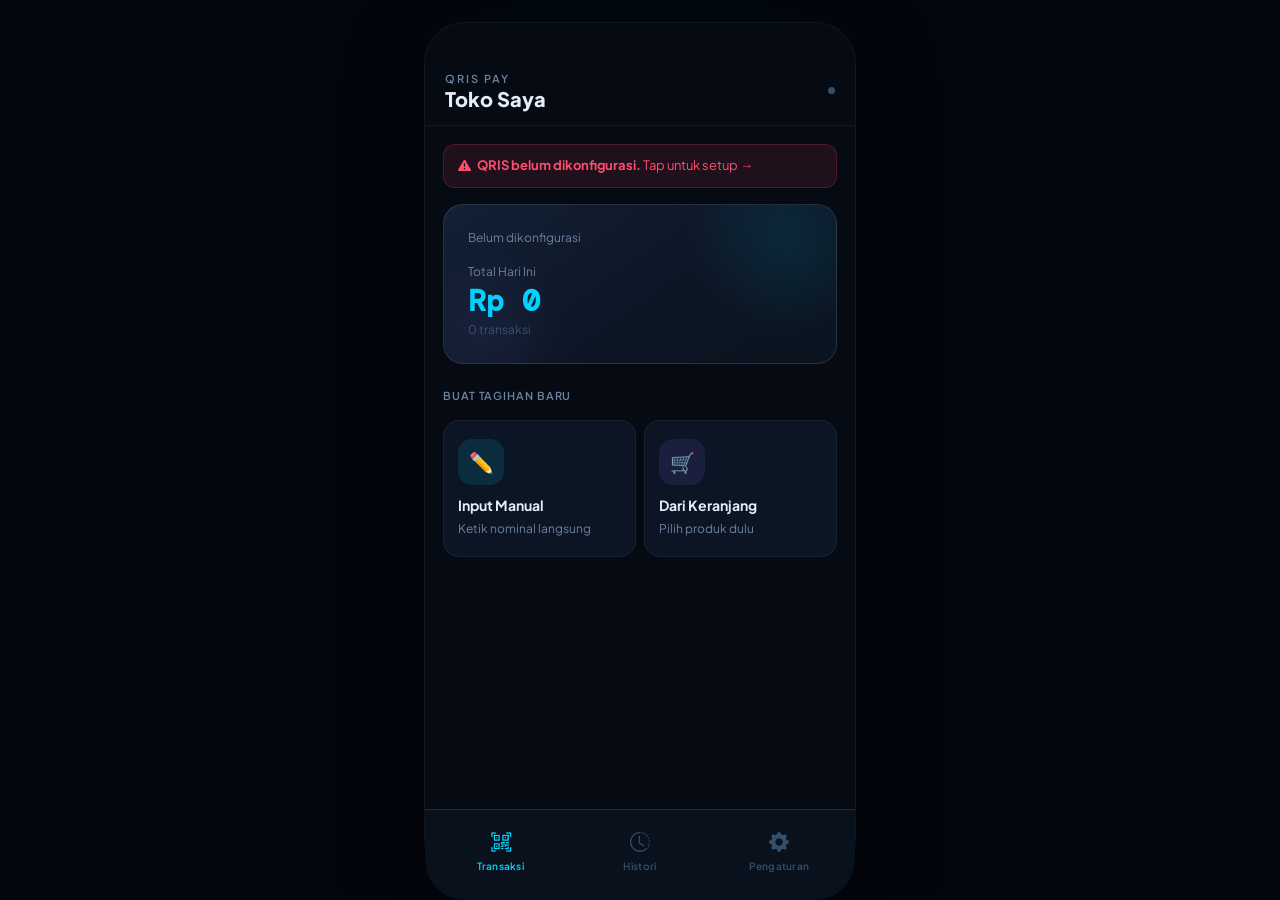
<file: index.html>
<!DOCTYPE html>
<html lang="id">
  <head>
    <meta charset="UTF-8" />
    <meta
      name="viewport"
      content="width=device-width, initial-scale=1.0, maximum-scale=1.0, user-scalable=no, viewport-fit=cover"
    />
    <link rel="manifest" href="./manifest.json" />

    <meta name="theme-color" content="#00E5FF" />
    <meta name="color-scheme" content="dark" />

    <title>QRIS Pay</title>

    <meta
      name="description"
      content="Aplikasi QRIS dinamis sederhana untuk generate pembayaran dan invoice."
    />

    <meta name="application-name" content="QRIS Pay" />
    <meta name="mobile-web-app-capable" content="yes" />

    <meta
      name="apple-mobile-web-app-status-bar-style"
      content="black-translucent"
    />
    <meta name="apple-mobile-web-app-title" content="QRIS Pay" />

    <link
      rel="icon"
      type="image/png"
      sizes="192x192"
      href="./assets/icon-192.png"
    />
    <link
      rel="icon"
      type="image/png"
      sizes="512x512"
      href="./assets/icon-512.png"
    />
    <link rel="apple-touch-icon" href="./assets/icon-192.png" />

    <link
      rel="preload"
      href="./assets/fonts/plus-jakarta-sans-v12-latin-regular.woff2"
      as="font"
      type="font/woff2"
      crossorigin
    />

    <link
      href="./assets/lib/bootstrap/css/bootstrap.min.css"
      rel="stylesheet"
    />
    <link
      href="./assets/lib/bootstrap-icons/bootstrap-icons.min.css"
      rel="stylesheet"
    />
    <link href="./assets/css/app.css" rel="stylesheet" />
    <script src="./assets/lib/node-qrcode/qrcode.min.js"></script>
    <script src="./assets/lib/jsqr/jsQR.min.js"></script>
    <script defer src="./assets/lib/alpinejs/alpinejs.min.js"></script>
  </head>

  <body>
    <div id="app" x-data="App()">
      <!-- Toast -->
      <div
        class="toast-box"
        x-show="toast.show"
        x-text="toast.msg"
        x-transition:enter="fade-enter-active"
        x-transition:enter-start="fade-enter"
        x-transition:enter-end="fade-enter-to"
        x-transition:leave="fade-leave-active"
        x-transition:leave-start="fade-leave"
        x-transition:leave-end="fade-leave-to"
      ></div>

      <!-- Camera Scanner Modal -->
      <div
        class="scanner-modal"
        x-show="scanner.open"
        x-transition
        style="display: none"
      >
        <div class="scanner-header">
          <button
            class="back-btn"
            @click="stopScanner()"
            style="
              background: rgba(255, 255, 255, 0.15);
              border: none;
              color: #fff;
            "
          >
            <i class="bi bi-x-lg"></i>
          </button>
          <span style="font-weight: 700; font-size: 15px"
            >Scan QRIS Statis</span
          >
          <div style="width: 38px"></div>
        </div>
        <div class="scanner-video-wrap">
          <video x-ref="scannerVideo" autoplay playsinline></video>
          <div class="scanner-frame"></div>
        </div>
        <div class="scanner-actions">
          <button
            class="btn-ghost"
            @click="stopScanner()"
            style="color: #fff; border-color: rgba(255, 255, 255, 0.3); flex: 1"
          >
            Batal
          </button>
          <label class="btn-cyan" style="flex: 1; cursor: pointer">
            <i class="bi bi-image"></i> Upload Gambar
            <input
              type="file"
              accept="image/*"
              style="display: none"
              @change="handleQrisUpload($event)"
            />
          </label>
        </div>
      </div>

      <!-- PIN Unlock Overlay -->
      <div
        class="overlay"
        x-show="pinLocked"
        @click.stop
        style="display: none; z-index: 105"
      >
        <div
          style="
            position: fixed;
            top: 50%;
            left: 50%;
            transform: translate(-50%, -50%);
            background: var(--surface);
            border: 1px solid var(--border2);
            border-radius: 20px;
            padding: 28px 24px;
            width: calc(100% - 48px);
            max-width: 360px;
            text-align: center;
          "
        >
          <i
            class="bi bi-shield-lock-fill"
            style="font-size: 40px; color: var(--cyan)"
          ></i>
          <p style="font-weight: 700; font-size: 16px; margin-top: 12px">
            Masukkan PIN
          </p>
          <p style="font-size: 12px; color: var(--text2); margin-bottom: 16px">
            Pengaturan diproteksi PIN
          </p>
          <input
            type="password"
            class="inp text-center"
            x-model="pinInput"
            maxlength="6"
            placeholder="••••••"
            style="font-size: 22px; letter-spacing: 8px; text-align: center"
            @keydown.enter="unlockPin()"
          />
          <div class="d-flex gap-2 mt-3">
            <button
              class="btn-ghost flex-1"
              @click="pinLocked=false;pinInput='';tab='transaksi'"
            >
              Batal
            </button>
            <button
              class="btn-cyan flex-1"
              @click="unlockPin()"
              :disabled="!pinInput"
            >
              Buka
            </button>
          </div>
          <p
            x-show="pinError"
            style="color: var(--red); font-size: 12px; margin-top: 8px"
            x-text="pinError"
          ></p>
        </div>
      </div>

      <!-- ═══════════ MAIN CONTENT ═══════════ -->
      <div class="main-content" :key="tab">
        <!-- ── TAB: TRANSAKSI ── -->
        <template x-if="tab==='transaksi'">
          <div>
            <!-- Sub-screen: MANUAL -->
            <template x-if="subScreen==='manual'">
              <div>
                <div class="app-header d-flex align-items-center gap-3">
                  <button class="back-btn" @click="subScreen=null;manualRaw=''">
                    <i class="bi bi-arrow-left"></i>
                  </button>
                  <div>
                    <h2 style="font-size: 18px; font-weight: 700; margin: 0">
                      Input Manual
                    </h2>
                    <p style="font-size: 12px; color: var(--text2); margin: 0">
                      Ketik nominal pembayaran
                    </p>
                  </div>
                </div>
                <div style="padding: 18px">
                  <!-- ... (isi manual screen sama) ... -->
                  <div
                    class="card-base text-center mb-3 anim"
                    style="padding: 20px 16px"
                  >
                    <p class="lbl mb-2">Nominal</p>
                    <div class="amount-display" :class="{empty: !manualRaw}">
                      <span
                        x-text="manualRaw ? 'Rp\u00a0' + fmtNum(manualRaw) : 'Rp\u00a00'"
                      ></span>
                    </div>
                    <div
                      style="
                        width: 40px;
                        height: 2px;
                        background: var(--cyan);
                        opacity: 0.4;
                        border-radius: 1px;
                        margin: 8px auto 0;
                      "
                    ></div>
                  </div>
                  <p class="lbl mb-2 anim d1">Nominal Cepat</p>
                  <div class="quick-chips mb-3 anim d1">
                    <template x-for="q in quickAmts" :key="q">
                      <button
                        class="chip"
                        :class="{active: manualRaw===q.toString()}"
                        @click="manualRaw=q.toString()"
                      >
                        <span x-text="shortRupiah(q)"></span>
                      </button>
                    </template>
                  </div>
                  <div class="numpad mb-4 anim d2">
                    <template x-for="k in numKeys" :key="k.v">
                      <button
                        class="num-key"
                        :class="{'key-del': k.t==='del','key-000': k.v==='000'}"
                        @click="numTap(k)"
                      >
                        <span x-show="k.t!=='del'" x-text="k.v"></span>
                        <i
                          x-show="k.t==='del'"
                          class="bi bi-backspace-fill"
                          style="font-size: 17px"
                        ></i>
                      </button>
                    </template>
                  </div>
                  <div class="anim d3">
                    <button
                      class="btn-cyan mb-2"
                      @click="generateQRIS(parseInt(manualRaw||'0'))"
                      :disabled="!manualRaw || parseInt(manualRaw)<=0 || !qrisStatic"
                    >
                      <i class="bi bi-qr-code-scan" style="font-size: 18px"></i>
                      Generate QRIS
                    </button>
                    <p
                      x-show="!qrisStatic"
                      style="
                        font-size: 12px;
                        color: var(--red);
                        text-align: center;
                        margin-top: 8px;
                      "
                    >
                      ⚠️ Setup QRIS statis di Pengaturan terlebih dahulu
                    </p>
                  </div>
                </div>
              </div>
            </template>

            <!-- Sub-screen: CART -->
            <template x-if="subScreen==='cart'">
              <!-- ... (isi cart screen sama) ... -->
              <div style="padding-bottom: 160px">
                <div class="app-header d-flex align-items-center gap-3">
                  <button class="back-btn" @click="subScreen=null;clearCart()">
                    <i class="bi bi-arrow-left"></i>
                  </button>
                  <div class="flex-grow-1">
                    <h2 style="font-size: 18px; font-weight: 700; margin: 0">
                      Pilih Produk
                    </h2>
                    <p style="font-size: 12px; color: var(--text2); margin: 0">
                      Tambahkan ke keranjang
                    </p>
                  </div>
                  <div style="position: relative" x-show="cartCount>0">
                    <div class="back-btn" style="pointer-events: none">
                      <i class="bi bi-cart3"></i>
                    </div>
                    <span
                      style="
                        position: absolute;
                        top: -5px;
                        right: -5px;
                        background: var(--cyan);
                        color: #000;
                        font-size: 10px;
                        font-weight: 700;
                        border-radius: 10px;
                        padding: 1px 5px;
                      "
                      x-text="cartCount"
                    ></span>
                  </div>
                </div>
                <div style="padding: 18px">
                  <div class="product-grid">
                    <template x-for="p in products" :key="p.id">
                      <div
                        class="product-card"
                        :class="{'has-qty': (cart[p.id]||0)>0}"
                      >
                        <span
                          class="qty-badge"
                          x-show="(cart[p.id]||0)>0"
                          x-text="cart[p.id]"
                        ></span>
                        <div
                          style="font-size: 26px; margin-bottom: 6px"
                          x-text="p.emoji"
                        ></div>
                        <p
                          style="
                            font-size: 13px;
                            font-weight: 600;
                            margin: 0 0 3px;
                            line-height: 1.3;
                          "
                          x-text="p.name"
                        ></p>
                        <p
                          class="text-cyan"
                          style="
                            font-size: 12px;
                            font-family: var(--mono);
                            font-weight: 500;
                            margin-bottom: 8px;
                          "
                          x-text="rupiah(p.price)"
                        ></p>
                        <div x-show="(cart[p.id]||0)===0">
                          <button class="add-btn w-100" @click="addCart(p.id)">
                            + Tambah
                          </button>
                        </div>
                        <div class="qty-row" x-show="(cart[p.id]||0)>0">
                          <button class="qty-btn" @click="delCart(p.id)">
                            <i class="bi bi-dash"></i>
                          </button>
                          <span
                            style="
                              flex: 1;
                              text-align: center;
                              font-weight: 700;
                              font-size: 16px;
                            "
                            x-text="cart[p.id]||0"
                          ></span>
                          <button class="qty-btn plus" @click="addCart(p.id)">
                            <i class="bi bi-plus"></i>
                          </button>
                        </div>
                      </div>
                    </template>
                  </div>
                </div>
                <div
                  class="cart-bar"
                  x-show="cartCount>0"
                  x-transition:enter="slide-up-enter-active"
                  x-transition:enter-start="slide-up-enter"
                  x-transition:enter-end="slide-up-enter-to"
                  x-transition:leave="slide-up-leave-active"
                  x-transition:leave-start="slide-up-leave"
                  x-transition:leave-end="slide-up-leave-to"
                  style="display: none"
                >
                  <div
                    class="d-flex justify-content-between align-items-center mb-3"
                  >
                    <div>
                      <p
                        style="font-size: 12px; color: var(--text2); margin: 0"
                        x-text="cartCount + ' item dipilih'"
                      ></p>
                      <p
                        class="text-cyan"
                        style="
                          font-size: 22px;
                          font-weight: 800;
                          font-family: var(--mono);
                          margin: 0;
                        "
                        x-text="rupiah(cartTotal)"
                      ></p>
                    </div>
                    <button
                      class="btn-ghost"
                      @click="clearCart()"
                      style="width: auto; padding: 8px 14px; font-size: 12px"
                    >
                      <i class="bi bi-trash3"></i> Reset
                    </button>
                  </div>
                  <button
                    class="btn-cyan"
                    @click="generateQRIS(cartTotal)"
                    :disabled="!qrisStatic"
                  >
                    <i class="bi bi-qr-code-scan" style="font-size: 17px"></i>
                    Generate QRIS — <span x-text="rupiah(cartTotal)"></span>
                  </button>
                </div>
              </div>
            </template>

            <!-- Sub-screen: RESULT -->
            <template x-if="subScreen==='result'">
              <div>
                <div class="app-header d-flex align-items-center gap-3">
                  <button class="back-btn" @click="newTxn()">
                    <i class="bi bi-arrow-left"></i>
                  </button>
                  <div>
                    <h2 style="font-size: 18px; font-weight: 700; margin: 0">
                      QRIS Siap
                    </h2>
                    <p style="font-size: 12px; color: var(--text2); margin: 0">
                      Tunjukkan ke customer untuk scan
                    </p>
                  </div>
                </div>
                <div style="padding: 18px">
                  <div class="result-card mb-4 anim">
                    <!-- ... result card isi sama ... -->
                    <div class="result-card-stripe"></div>
                    <div style="padding: 20px">
                      <div class="d-flex justify-content-between mb-4">
                        <div>
                          <p class="lbl mb-1">No. Invoice</p>
                          <p
                            style="
                              font-size: 12px;
                              font-weight: 700;
                              font-family: var(--mono);
                              margin: 0;
                            "
                            x-text="invNo"
                          ></p>
                        </div>
                        <div class="text-end">
                          <p class="lbl mb-1">Merchant</p>
                          <p
                            style="font-size: 12px; font-weight: 600; margin: 0"
                            x-text="merchant"
                          ></p>
                        </div>
                      </div>
                      <div class="text-center mb-4">
                        <p class="lbl mb-1">Total Pembayaran</p>
                        <h2
                          class="text-cyan"
                          style="
                            font-size: 30px;
                            font-weight: 800;
                            font-family: var(--mono);
                            margin: 0;
                          "
                          x-text="rupiah(finalAmt)"
                        ></h2>
                      </div>
                      <div class="d-flex justify-content-center mb-4">
                        <div class="qr-wrap">
                          <img :src="qrImg" alt="QRIS" x-show="qrImg" />
                          <div
                            x-show="!qrImg"
                            style="
                              width: 200px;
                              height: 200px;
                              display: flex;
                              align-items: center;
                              justify-content: center;
                              color: var(--text2);
                            "
                          >
                            <span style="font-size: 13px">Membuat QR...</span>
                          </div>
                        </div>
                      </div>
                      <div x-show="invItems.length>0">
                        <p class="lbl mb-2">Rincian Pesanan</p>
                        <template x-for="it in invItems" :key="it.id">
                          <div class="inv-row">
                            <span
                              ><span x-text="it.emoji"></span
                              ><span class="ms-2" x-text="it.name"></span
                              ><span
                                style="color: var(--text2); margin-left: 4px"
                                x-text="'×' + it.qty"
                              ></span
                            ></span>
                            <span
                              style="font-family: var(--mono); font-weight: 600"
                              x-text="rupiah(it.sub)"
                            ></span>
                          </div>
                        </template>
                      </div>
                      <p
                        style="
                          font-size: 11px;
                          color: var(--text3);
                          text-align: center;
                          margin-top: 12px;
                        "
                        x-text="invTime"
                      ></p>
                    </div>
                  </div>

                  <!-- ⚡️ TOMBOL SHARE BARU MENGGUNAKAN WEB SHARE API -->
                  <div class="d-flex flex-column gap-3 anim d2">
                    <button class="btn-share" @click="shareInvoice()">
                      <i class="bi bi-share-fill" style="font-size: 18px"></i>
                      Bagikan Invoice
                    </button>
                    <div class="row g-2">
                      <div class="col-6">
                        <button class="btn-ghost" @click="dlQR()">
                          <i class="bi bi-download"></i> Unduh QR
                        </button>
                      </div>
                      <div class="col-6">
                        <button class="btn-ghost" @click="newTxn()">
                          <i class="bi bi-plus-circle"></i> Transaksi Baru
                        </button>
                      </div>
                    </div>
                  </div>
                </div>
              </div>
            </template>

            <!-- Default: HOME TRANSACTION -->
            <template x-if="!subScreen">
              <!-- ... (home screen sama) ... -->
              <div>
                <div
                  class="app-header d-flex align-items-center justify-content-between"
                >
                  <div>
                    <p class="lbl mb-0" style="letter-spacing: 2px">QRIS Pay</p>
                    <h1
                      style="font-size: 20px; font-weight: 800; margin: 0"
                      x-text="merchant"
                    ></h1>
                  </div>
                  <div
                    class="dot-online"
                    :class="qrisStatic ? 'pulse' : ''"
                    :style="qrisStatic ? '' : 'background:var(--text3);box-shadow:none'"
                    :title="qrisStatic ? 'QRIS Aktif' : 'Belum dikonfigurasi'"
                  ></div>
                </div>
                <div style="padding: 18px 18px 80px">
                  <div
                    x-show="!qrisStatic"
                    class="anim"
                    style="
                      background: var(--red-dim);
                      border: 1px solid rgba(255, 77, 109, 0.2);
                      border-radius: 12px;
                      padding: 11px 14px;
                      font-size: 13px;
                      color: var(--red);
                      cursor: pointer;
                      margin-bottom: 16px;
                    "
                    @click="tab='pengaturan'"
                  >
                    <i class="bi bi-exclamation-triangle-fill me-1"></i>
                    <strong>QRIS belum dikonfigurasi.</strong> Tap untuk setup →
                  </div>
                  <div class="card-hero p-4 mb-4 anim">
                    <div class="d-flex align-items-center gap-2 mb-3">
                      <span
                        style="font-size: 12px; color: var(--text2)"
                        x-text="qrisStatic ? 'QRIS Aktif • Siap transaksi' : 'Belum dikonfigurasi'"
                      ></span>
                    </div>
                    <p
                      style="
                        font-size: 12px;
                        color: var(--text2);
                        margin: 0 0 2px;
                      "
                    >
                      Total Hari Ini
                    </p>
                    <h2
                      class="text-cyan"
                      style="
                        font-size: 30px;
                        font-weight: 800;
                        font-family: var(--mono);
                        margin: 0 0 2px;
                      "
                      x-text="rupiah(todayTotal)"
                    ></h2>
                    <p
                      style="font-size: 12px; color: var(--text3); margin: 0"
                      x-text="todayCount + ' transaksi'"
                    ></p>
                  </div>
                  <p class="lbl mb-3 anim d1">Buat Tagihan Baru</p>
                  <div class="row g-2 mb-4 anim d2">
                    <div class="col-6">
                      <div class="mode-card h-100" @click="subScreen='manual'">
                        <div
                          class="mode-icon"
                          style="background: var(--cyan-dim)"
                        >
                          ✏️
                        </div>
                        <p
                          style="
                            font-size: 14px;
                            font-weight: 700;
                            margin: 0 0 4px;
                          "
                        >
                          Input Manual
                        </p>
                        <p
                          style="
                            font-size: 12px;
                            color: var(--text2);
                            margin: 0;
                          "
                        >
                          Ketik nominal langsung
                        </p>
                      </div>
                    </div>
                    <div class="col-6">
                      <div class="mode-card h-100" @click="subScreen='cart'">
                        <div
                          class="mode-icon"
                          style="background: var(--indigo-dim)"
                        >
                          🛒
                        </div>
                        <p
                          style="
                            font-size: 14px;
                            font-weight: 700;
                            margin: 0 0 4px;
                          "
                        >
                          Dari Keranjang
                        </p>
                        <p
                          style="
                            font-size: 12px;
                            color: var(--text2);
                            margin: 0;
                          "
                        >
                          Pilih produk dulu
                        </p>
                      </div>
                    </div>
                  </div>
                  <div x-show="history.length>0" class="anim d3">
                    <p class="lbl mb-3">Transaksi Terakhir</p>
                    <div class="card-base" style="overflow: hidden">
                      <template x-for="(h,i) in history.slice(0,5)" :key="i">
                        <div
                          class="hist-row"
                          @click="subScreen='result';invNo=h.no;finalAmt=h.amount;invTime=h.time;qrImg=null;invItems=[]"
                          style="cursor: pointer"
                        >
                          <div>
                            <p
                              style="
                                font-size: 12px;
                                font-weight: 700;
                                margin: 0;
                                font-family: var(--mono);
                              "
                              x-text="h.no"
                            ></p>
                            <p
                              style="
                                font-size: 11px;
                                color: var(--text2);
                                margin: 0;
                              "
                              x-text="h.time"
                            ></p>
                          </div>
                          <span
                            class="text-green"
                            style="
                              font-family: var(--mono);
                              font-size: 14px;
                              font-weight: 600;
                            "
                            x-text="rupiah(h.amount)"
                          ></span>
                        </div>
                      </template>
                    </div>
                    <button
                      class="btn-ghost mt-3"
                      @click="tab='histori'"
                      x-show="history.length>5"
                    >
                      <i class="bi bi-clock-history"></i> Lihat Semua Riwayat
                    </button>
                  </div>
                </div>
              </div>
            </template>
          </div>
        </template>

        <!-- ── TAB: HISTORI ── -->
        <template x-if="tab==='histori'">
          <!-- ... (histori screen sama) ... -->
          <div>
            <div class="app-header">
              <h2 style="font-size: 18px; font-weight: 700; margin: 0">
                📋 Riwayat Transaksi
              </h2>
            </div>
            <div style="padding: 18px 18px 80px">
              <div class="row g-2 mb-3 anim">
                <div class="col-4">
                  <div class="card-base text-center p-3">
                    <p style="font-size: 10px; color: var(--text2); margin: 0">
                      Hari Ini
                    </p>
                    <p
                      class="text-cyan"
                      style="
                        font-size: 16px;
                        font-weight: 800;
                        font-family: var(--mono);
                        margin: 2px 0;
                      "
                      x-text="rupiah(histSummary.todayAmt)"
                    ></p>
                    <p
                      style="font-size: 10px; color: var(--text3); margin: 0"
                      x-text="histSummary.todayCnt+' txn'"
                    ></p>
                  </div>
                </div>
                <div class="col-4">
                  <div class="card-base text-center p-3">
                    <p style="font-size: 10px; color: var(--text2); margin: 0">
                      Minggu Ini
                    </p>
                    <p
                      style="
                        font-size: 16px;
                        font-weight: 800;
                        font-family: var(--mono);
                        margin: 2px 0;
                        color: var(--indigo);
                      "
                      x-text="rupiah(histSummary.weekAmt)"
                    ></p>
                    <p
                      style="font-size: 10px; color: var(--text3); margin: 0"
                      x-text="histSummary.weekCnt+' txn'"
                    ></p>
                  </div>
                </div>
                <div class="col-4">
                  <div class="card-base text-center p-3">
                    <p style="font-size: 10px; color: var(--text2); margin: 0">
                      Bulan Ini
                    </p>
                    <p
                      class="text-green"
                      style="
                        font-size: 16px;
                        font-weight: 800;
                        font-family: var(--mono);
                        margin: 2px 0;
                      "
                      x-text="rupiah(histSummary.monthAmt)"
                    ></p>
                    <p
                      style="font-size: 10px; color: var(--text3); margin: 0"
                      x-text="histSummary.monthCnt+' txn'"
                    ></p>
                  </div>
                </div>
              </div>
              <p class="lbl mb-2 anim d1">Filter</p>
              <div class="quick-chips mb-3 anim d1">
                <button
                  class="chip"
                  :class="{active:histFilter==='all'}"
                  @click="histFilter='all'"
                >
                  Semua
                </button>
                <button
                  class="chip"
                  :class="{active:histFilter==='today'}"
                  @click="histFilter='today'"
                >
                  Hari Ini
                </button>
                <button
                  class="chip"
                  :class="{active:histFilter==='week'}"
                  @click="histFilter='week'"
                >
                  Minggu Ini
                </button>
                <button
                  class="chip"
                  :class="{active:histFilter==='month'}"
                  @click="histFilter='month'"
                >
                  Bulan Ini
                </button>
              </div>
              <div class="anim d2">
                <p
                  class="lbl mb-2"
                  x-text="filteredHistory.length + ' transaksi'"
                ></p>
                <div
                  class="card-base"
                  style="overflow: hidden"
                  x-show="filteredHistory.length>0"
                >
                  <template x-for="(h,i) in filteredHistory" :key="i">
                    <div class="hist-row">
                      <div>
                        <p
                          style="
                            font-size: 12px;
                            font-weight: 700;
                            margin: 0;
                            font-family: var(--mono);
                          "
                          x-text="h.no"
                        ></p>
                        <p
                          style="
                            font-size: 11px;
                            color: var(--text2);
                            margin: 0;
                          "
                          x-text="h.time"
                        ></p>
                      </div>
                      <span
                        class="text-green"
                        style="
                          font-family: var(--mono);
                          font-size: 14px;
                          font-weight: 600;
                        "
                        x-text="rupiah(h.amount)"
                      ></span>
                    </div>
                  </template>
                </div>
                <div
                  x-show="filteredHistory.length===0"
                  style="
                    text-align: center;
                    padding: 40px 20px;
                    color: var(--text3);
                  "
                >
                  <i class="bi bi-inbox" style="font-size: 40px"></i>
                  <p style="margin-top: 12px; font-size: 13px">
                    Belum ada transaksi
                  </p>
                </div>
              </div>
            </div>
          </div>
        </template>

        <!-- ── TAB: PENGATURAN ── -->
        <template x-if="tab==='pengaturan'">
          <!-- ... (pengaturan screen sama) ... -->
          <div>
            <div class="app-header">
              <h2 style="font-size: 18px; font-weight: 700; margin: 0">
                ⚙️ Pengaturan
              </h2>
            </div>
            <div style="padding: 18px 18px 80px">
              <div class="card-base p-3 mb-3 anim">
                <p class="lbl mb-3">
                  <i class="bi bi-qr-code me-1"></i> QRIS Statis
                </p>
                <textarea
                  class="inp mb-2"
                  x-model="cfgQris"
                  @input="syncMerchantName()"
                  style="min-height: 80px"
                  placeholder="Paste string QRIS statis di sini&#10;Contoh: 00020101021226630014ID.CO.BCA..."
                ></textarea>
                <div class="d-flex gap-2">
                  <button class="btn-ghost flex-1" @click="openScanner()">
                    <i class="bi bi-camera-fill"></i> Scan Kamera
                  </button>
                  <label
                    class="btn-ghost flex-1"
                    style="cursor: pointer; text-align: center"
                  >
                    <i class="bi bi-image"></i> Upload Gambar
                    <input
                      type="file"
                      accept="image/*"
                      style="display: none"
                      @change="handleQrisUpload($event)"
                    />
                  </label>
                </div>
                <p
                  style="
                    font-size: 10px;
                    color: var(--text3);
                    margin-top: 8px;
                    line-height: 1.4;
                  "
                >
                  <i class="bi bi-info-circle"></i> String QRIS diawali
                  <code style="color: var(--cyan)">000201</code>. Nama merchant
                  akan otomatis terisi.
                </p>
              </div>
              <div class="card-base p-3 mb-3 anim d1">
                <p class="lbl mb-3">
                  <i class="bi bi-shop me-1"></i> Info Merchant
                </p>
                <label class="lbl d-block mb-1" style="letter-spacing: 0"
                  >Nama Merchant / Toko</label
                >
                <input
                  type="text"
                  class="inp"
                  x-model="cfgName"
                  placeholder="Nama toko Anda"
                />
                <p
                  style="font-size: 10px; color: var(--text3); margin-top: 4px"
                >
                  Auto-terisi dari QRIS. Default: "Toko Saya"
                </p>
              </div>
              <div class="card-base p-3 mb-3 anim d2">
                <p class="lbl mb-3">
                  <i class="bi bi-box-seam me-1"></i> Kelola Produk
                </p>
                <textarea
                  class="inp"
                  x-model="cfgProductsJson"
                  style="min-height: 140px"
                  placeholder='[{"id":1,"name":"Produk A","price":15000,"emoji":"📦"}]'
                ></textarea>
                <p
                  style="font-size: 10px; color: var(--text3); margin-top: 4px"
                >
                  Format JSON. Gunakan editor yang valid.
                </p>
              </div>
              <div class="card-base p-3 mb-3 anim d3">
                <p class="lbl mb-3">
                  <i class="bi bi-shield-check me-1"></i> Keamanan & Akun
                </p>
                <div x-show="!savedPin">
                  <p
                    style="
                      font-size: 12px;
                      color: var(--text2);
                      margin-bottom: 8px;
                    "
                  >
                    Proteksi pengaturan dengan PIN (opsional):
                  </p>
                  <div class="d-flex gap-2">
                    <input
                      type="password"
                      class="inp"
                      x-model="cfgNewPin"
                      maxlength="6"
                      placeholder="PIN 4-6 digit"
                      style="flex: 1"
                    />
                    <button
                      class="btn-cyan"
                      @click="setPin()"
                      :disabled="!cfgNewPin || cfgNewPin.length<4"
                      style="width: auto; padding: 11px 18px"
                    >
                      <i class="bi bi-lock-fill"></i> Set PIN
                    </button>
                  </div>
                </div>
                <div x-show="savedPin">
                  <p
                    style="
                      font-size: 12px;
                      color: var(--green);
                      margin-bottom: 4px;
                    "
                  >
                    <i class="bi bi-shield-check-fill"></i> Pengaturan
                    diproteksi PIN
                  </p>
                  <div class="d-flex gap-2">
                    <button class="btn-ghost flex-1" @click="removePin()">
                      <i class="bi bi-unlock-fill"></i> Hapus PIN
                    </button>
                  </div>
                </div>
                <div class="divider my-3"></div>
                <button class="btn-outline-red w-100" @click="logout()">
                  <i class="bi bi-box-arrow-right"></i> Logout / Reset Semua
                  Data
                </button>
                <p
                  style="font-size: 10px; color: var(--text3); margin-top: 4px"
                >
                  Menghapus semua data termasuk QRIS, produk, PIN, dan riwayat
                  transaksi.
                </p>
              </div>
              <button class="btn-cyan anim d4" @click="saveAllSettings()">
                <i class="bi bi-check-lg"></i> Simpan Semua Pengaturan
              </button>
            </div>
          </div>
        </template>
      </div>

      <!-- ═══════════ BOTTOM NAV ═══════════ -->
      <nav class="bottom-nav">
        <button
          class="nav-item"
          :class="{active: tab==='transaksi'}"
          @click="switchTab('transaksi')"
        >
          <i class="bi bi-qr-code-scan"></i>
          <span>Transaksi</span>
        </button>
        <button
          class="nav-item"
          :class="{active: tab==='histori'}"
          @click="switchTab('histori')"
          style="position: relative"
        >
          <i class="bi bi-clock-history"></i>
          <span>Histori</span>
          <span
            class="nav-badge"
            x-show="history.length>0"
            x-text="history.length > 99 ? '99+' : history.length"
          ></span>
        </button>
        <button
          class="nav-item"
          :class="{active: tab==='pengaturan'}"
          @click="switchTab('pengaturan')"
        >
          <i class="bi bi-gear-fill"></i>
          <span>Pengaturan</span>
        </button>
      </nav>
    </div>

    <script src="./assets/js/app.js"></script>
    <script>
      if ("serviceWorker" in navigator) {
        window.addEventListener("load", () => {
          navigator.serviceWorker
            .register("./service-worker.js")
            .then(() => console.log("SW registered"))
            .catch((err) => console.error(err));
        });
      }
    </script>
  </body>
</html>
</file>
<file: assets/css/app.css>
@font-face {
  font-display: swap;
  font-family: "Plus Jakarta Sans";
  font-style: normal;
  font-weight: 400;
  src: url("../fonts/plus-jakarta-sans-v12-latin-regular.woff2") format("woff2");
}
@font-face {
  font-display: swap;
  font-family: "Plus Jakarta Sans";
  font-style: normal;
  font-weight: 500;
  src: url("../fonts/plus-jakarta-sans-v12-latin-500.woff2") format("woff2");
}
@font-face {
  font-display: swap;
  font-family: "Plus Jakarta Sans";
  font-style: normal;
  font-weight: 600;
  src: url("../fonts/plus-jakarta-sans-v12-latin-600.woff2") format("woff2");
}
@font-face {
  font-display: swap;
  font-family: "Plus Jakarta Sans";
  font-style: normal;
  font-weight: 700;
  src: url("../fonts/plus-jakarta-sans-v12-latin-700.woff2") format("woff2");
}
@font-face {
  font-display: swap;
  font-family: "Plus Jakarta Sans";
  font-style: normal;
  font-weight: 800;
  src: url("../fonts/plus-jakarta-sans-v12-latin-800.woff2") format("woff2");
}
@font-face {
  font-display: swap;
  font-family: "DM Mono";
  font-style: normal;
  font-weight: 300;
  src: url("../fonts/dm-mono-v16-latin-300.woff2") format("woff2");
}
@font-face {
  font-display: swap;
  font-family: "DM Mono";
  font-style: normal;
  font-weight: 400;
  src: url("../fonts/dm-mono-v16-latin-regular.woff2") format("woff2");
}
@font-face {
  font-display: swap;
  font-family: "DM Mono";
  font-style: normal;
  font-weight: 500;
  src: url("../fonts/dm-mono-v16-latin-500.woff2") format("woff2");
}

:root {
  --bg: #060a12;
  --surface: #0c1524;
  --surface2: #132035;
  --surface3: #1c2d45;
  --surface4: #243652;
  --cyan: #00d4ff;
  --cyan-dim: rgba(0, 212, 255, 0.12);
  --cyan-glow: rgba(0, 212, 255, 0.08);
  --indigo: #7c6fe8;
  --indigo-dim: rgba(124, 111, 232, 0.12);
  --green: #00c896;
  --green-dim: rgba(0, 200, 150, 0.12);
  --red: #ff4d6d;
  --red-dim: rgba(255, 77, 109, 0.1);
  --amber: #ffab40;
  --text: #e4eef8;
  --text2: #6a83a0;
  --text3: #33506a;
  --border: rgba(255, 255, 255, 0.06);
  --border2: rgba(255, 255, 255, 0.11);
  --radius: 16px;
  --font: "Plus Jakarta Sans", sans-serif;
  --mono: "DM Mono", monospace;
}
*,
*::before,
*::after {
  box-sizing: border-box;
  margin: 0;
  padding: 0;
}
html {
  height: 100%;
  background: #03060d;
}
body {
  font-family: var(--font);
  background: #03060d;
  color: var(--text);
  min-height: 100dvh;
  display: flex;
  justify-content: center;
  -webkit-font-smoothing: antialiased;
}
#app {
  width: 100%;
  max-width: 430px;
  min-height: 100dvh;
  background: var(--bg);
  position: relative;
  overflow: hidden;
  display: flex;
  flex-direction: column;
}
@media (min-width: 431px) {
  body {
    align-items: center;
    padding: 20px 0;
  }
  #app {
    min-height: min(900px, 95dvh);
    border-radius: 40px;
    box-shadow: 0 0 0 1px rgba(255, 255, 255, 0.07),
      0 32px 80px rgba(0, 0, 0, 0.6), 0 0 120px rgba(0, 212, 255, 0.04);
    overflow: hidden;
  }
}
.main-content {
  flex: 1;
  overflow-y: auto;
  overflow-x: hidden;
  scrollbar-width: none;
  -webkit-overflow-scrolling: touch;
  padding-bottom: 80px;
}
.main-content::-webkit-scrollbar {
  display: none;
}
.app-header {
  padding: 48px 20px 14px;
  background: var(--bg);
  position: sticky;
  top: 0;
  z-index: 10;
  border-bottom: 1px solid var(--border);
}
.card-base {
  background: var(--surface);
  border: 1px solid var(--border);
  border-radius: var(--radius);
}
.card-hero {
  background: linear-gradient(
    145deg,
    var(--surface2) 0%,
    var(--surface) 60%,
    #0a1420 100%
  );
  border: 1px solid var(--border2);
  border-radius: 20px;
  position: relative;
  overflow: hidden;
}
.card-hero::before {
  content: "";
  position: absolute;
  top: -80px;
  right: -60px;
  width: 220px;
  height: 220px;
  background: radial-gradient(
    circle,
    rgba(0, 212, 255, 0.1) 0%,
    transparent 65%
  );
  pointer-events: none;
}
.card-hero::after {
  content: "";
  position: absolute;
  bottom: -60px;
  left: -50px;
  width: 180px;
  height: 180px;
  background: radial-gradient(
    circle,
    rgba(124, 111, 232, 0.08) 0%,
    transparent 65%
  );
  pointer-events: none;
}
.mode-card {
  background: var(--surface);
  border: 1px solid var(--border);
  border-radius: var(--radius);
  padding: 18px 14px;
  cursor: pointer;
  transition: background 0.18s, border-color 0.18s, transform 0.15s;
  -webkit-tap-highlight-color: transparent;
}
.mode-card:active {
  background: var(--surface2);
  transform: scale(0.97);
}
.mode-icon {
  width: 46px;
  height: 46px;
  border-radius: 14px;
  display: flex;
  align-items: center;
  justify-content: center;
  font-size: 20px;
  margin-bottom: 10px;
}
.numpad {
  display: grid;
  grid-template-columns: repeat(3, 1fr);
  gap: 8px;
}
.num-key {
  height: 62px;
  background: var(--surface2);
  border: 1px solid var(--border);
  border-radius: 14px;
  font-family: var(--font);
  font-size: 20px;
  font-weight: 600;
  color: var(--text);
  cursor: pointer;
  display: flex;
  align-items: center;
  justify-content: center;
  transition: background 0.12s, transform 0.1s;
  -webkit-tap-highlight-color: transparent;
  user-select: none;
}
.num-key:active {
  background: var(--surface3);
  transform: scale(0.93);
}
.num-key.key-del {
  color: var(--red);
  font-size: 18px;
}
.num-key.key-000 {
  font-size: 16px;
  letter-spacing: 0.5px;
}
.amount-display {
  font-family: var(--mono);
  font-size: clamp(24px, 8vw, 35px);
  font-weight: 500;
  color: var(--text);
  text-align: center;
  min-height: 60px;
  display: flex;
  align-items: center;
  justify-content: center;
  padding: 12px;
  letter-spacing: -1px;
}
.amount-display.empty {
  color: var(--text3);
  font-size: clamp(24px, 8vw, 35px);
}
.product-grid {
  display: grid;
  grid-template-columns: repeat(2, 1fr);
  gap: 8px;
}
.product-card {
  background: var(--surface);
  border: 1px solid var(--border);
  border-radius: 14px;
  padding: 14px 12px;
  position: relative;
  transition: background 0.15s, border-color 0.15s;
}
.product-card.has-qty {
  border-color: rgba(0, 212, 255, 0.25);
  background: var(--surface2);
}
.qty-badge {
  position: absolute;
  top: 8px;
  right: 8px;
  background: var(--cyan);
  color: #000;
  font-size: 11px;
  font-weight: 700;
  border-radius: 20px;
  padding: 1px 7px;
}
.qty-row {
  display: flex;
  align-items: center;
  gap: 6px;
  margin-top: 8px;
}
.qty-btn {
  width: 28px;
  height: 28px;
  border-radius: 8px;
  border: 1px solid var(--border2);
  background: var(--surface3);
  color: var(--text);
  font-size: 16px;
  display: flex;
  align-items: center;
  justify-content: center;
  cursor: pointer;
  transition: background 0.12s, transform 0.1s;
  -webkit-tap-highlight-color: transparent;
}
.qty-btn:active {
  transform: scale(0.88);
}
.qty-btn.plus {
  background: var(--cyan-dim);
  border-color: rgba(0, 212, 255, 0.25);
  color: var(--cyan);
}
.add-btn {
  flex: 1;
  height: 30px;
  border-radius: 8px;
  border: 1px solid rgba(0, 212, 255, 0.25);
  background: var(--cyan-dim);
  color: var(--cyan);
  font-family: var(--font);
  font-size: 12px;
  font-weight: 600;
  cursor: pointer;
  -webkit-tap-highlight-color: transparent;
  transition: background 0.15s;
}
.add-btn:active {
  background: rgba(0, 212, 255, 0.22);
}
.btn-cyan {
  background: linear-gradient(135deg, #00d4ff 0%, #0099cc 100%);
  border: none;
  border-radius: 14px;
  color: #00060a;
  font-family: var(--font);
  font-size: 15px;
  font-weight: 700;
  padding: 15px 20px;
  width: 100%;
  display: flex;
  align-items: center;
  justify-content: center;
  gap: 8px;
  cursor: pointer;
  transition: opacity 0.15s, transform 0.12s;
  -webkit-tap-highlight-color: transparent;
}
.btn-cyan:active {
  transform: scale(0.97);
  opacity: 0.9;
}
.btn-cyan:disabled {
  opacity: 0.3;
  cursor: not-allowed;
}
/* Tombol share baru menggantikan btn-wa */
.btn-share {
  background: linear-gradient(135deg, #7c6fe8 0%, #5a4fcf 100%);
  border: none;
  border-radius: 14px;
  color: #fff;
  font-family: var(--font);
  font-size: 15px;
  font-weight: 700;
  padding: 15px 20px;
  width: 100%;
  display: flex;
  align-items: center;
  justify-content: center;
  gap: 9px;
  cursor: pointer;
  transition: opacity 0.15s, transform 0.12s;
  -webkit-tap-highlight-color: transparent;
}
.btn-share:active {
  transform: scale(0.97);
  opacity: 0.9;
}
.btn-ghost {
  background: transparent;
  border: 1px solid var(--border2);
  border-radius: 12px;
  color: var(--text2);
  font-family: var(--font);
  font-size: 13px;
  font-weight: 600;
  padding: 12px 16px;
  width: 100%;
  display: flex;
  align-items: center;
  justify-content: center;
  gap: 6px;
  cursor: pointer;
  transition: background 0.15s;
  -webkit-tap-highlight-color: transparent;
}
.btn-ghost:active {
  background: var(--surface2);
}
.btn-outline-red {
  background: transparent;
  border: 1px solid rgba(255, 77, 109, 0.35);
  border-radius: 12px;
  color: var(--red);
  font-family: var(--font);
  font-size: 13px;
  font-weight: 600;
  padding: 12px 16px;
  width: 100%;
  display: flex;
  align-items: center;
  justify-content: center;
  gap: 6px;
  cursor: pointer;
  transition: background 0.15s;
  -webkit-tap-highlight-color: transparent;
}
.btn-outline-red:active {
  background: var(--red-dim);
}
.back-btn {
  width: 38px;
  height: 38px;
  border-radius: 11px;
  background: var(--surface2);
  border: 1px solid var(--border);
  color: var(--text);
  cursor: pointer;
  display: flex;
  align-items: center;
  justify-content: center;
  font-size: 17px;
  flex-shrink: 0;
  -webkit-tap-highlight-color: transparent;
  transition: background 0.15s;
}
.back-btn:active {
  background: var(--surface3);
}
.cart-bar {
  position: fixed;
  bottom: 70px;
  left: 50%;
  transform: translateX(-50%);
  width: 100%;
  max-width: 430px;
  background: rgba(12, 21, 36, 0.96);
  backdrop-filter: blur(16px);
  border-top: 1px solid var(--border2);
  padding: 14px 20px 18px;
  z-index: 50;
}
.quick-chips {
  display: flex;
  gap: 6px;
  flex-wrap: wrap;
}
.chip {
  background: var(--surface2);
  border: 1px solid var(--border2);
  border-radius: 20px;
  color: var(--text2);
  font-family: var(--font);
  font-size: 12px;
  font-weight: 600;
  padding: 6px 14px;
  cursor: pointer;
  transition: all 0.15s;
  -webkit-tap-highlight-color: transparent;
  white-space: nowrap;
}
.chip:active {
  background: var(--cyan-dim);
  color: var(--cyan);
  border-color: rgba(0, 212, 255, 0.3);
}
.chip.active {
  background: var(--cyan-dim);
  color: var(--cyan);
  border-color: rgba(0, 212, 255, 0.3);
}
.result-card {
  background: linear-gradient(160deg, #0b1a2c 0%, var(--surface) 100%);
  border: 1px solid var(--border2);
  border-radius: 20px;
  overflow: hidden;
  position: relative;
}
.result-card-stripe {
  height: 3px;
  background: linear-gradient(90deg, var(--indigo), var(--cyan), var(--green));
}
.qr-wrap {
  background: #fff;
  border-radius: 16px;
  padding: 16px;
  display: inline-flex;
  box-shadow: 0 0 40px rgba(0, 212, 255, 0.1), 0 8px 32px rgba(0, 0, 0, 0.4);
}
.qr-wrap img {
  width: 200px;
  height: 200px;
  display: block;
}
.overlay {
  position: fixed;
  inset: 0;
  background: rgba(0, 0, 0, 0.7);
  backdrop-filter: blur(6px);
  z-index: 100;
}
.bottom-sheet {
  position: fixed;
  bottom: 0;
  left: 50%;
  transform: translateX(-50%);
  width: 100%;
  max-width: 430px;
  background: var(--surface);
  border-radius: 24px 24px 0 0;
  border-top: 1px solid var(--border2);
  padding: 20px 20px 40px;
  z-index: 101;
  max-height: 85dvh;
  overflow-y: auto;
}
.sheet-handle {
  width: 36px;
  height: 4px;
  background: var(--surface4);
  border-radius: 2px;
  margin: 0 auto 20px;
}
.inp {
  background: var(--surface2);
  border: 1px solid var(--border2);
  border-radius: 11px;
  color: var(--text);
  font-family: var(--font);
  font-size: 14px;
  padding: 11px 14px;
  width: 100%;
  transition: border-color 0.2s, box-shadow 0.2s;
}
.inp:focus {
  outline: none;
  border-color: var(--cyan);
  box-shadow: 0 0 0 3px var(--cyan-dim);
}
.inp::placeholder {
  color: var(--text3);
}
textarea.inp {
  resize: none;
  min-height: 90px;
  font-family: var(--mono);
  font-size: 11px;
  line-height: 1.7;
}
.toast-box {
  position: fixed;
  top: 20px;
  left: 50%;
  transform: translateX(-50%);
  background: var(--surface2);
  border: 1px solid var(--border2);
  border-radius: 12px;
  padding: 10px 18px;
  font-size: 13px;
  font-weight: 500;
  color: var(--text);
  z-index: 200;
  box-shadow: 0 8px 32px rgba(0, 0, 0, 0.5);
  white-space: nowrap;
  pointer-events: none;
}
.lbl {
  font-size: 11px;
  font-weight: 600;
  color: var(--text2);
  text-transform: uppercase;
  letter-spacing: 0.9px;
}
.text-cyan {
  color: var(--cyan);
}
.text-green {
  color: var(--green);
}
.text-dim {
  color: var(--text2);
}
.text-dimmer {
  color: var(--text3);
}
.divider {
  height: 1px;
  background: var(--border);
}
.dot-online {
  width: 7px;
  height: 7px;
  border-radius: 50%;
  background: var(--green);
  box-shadow: 0 0 6px var(--green);
  flex-shrink: 0;
}
.hist-row {
  display: flex;
  align-items: center;
  justify-content: space-between;
  padding: 11px 16px;
  border-bottom: 1px solid var(--border);
}
.hist-row:last-child {
  border-bottom: none;
}
.inv-row {
  display: flex;
  justify-content: space-between;
  align-items: center;
  padding: 9px 0;
  border-bottom: 1px solid var(--border);
  font-size: 13px;
}
.inv-row:last-child {
  border-bottom: none;
}
@keyframes fadeUp {
  from {
    opacity: 0;
    transform: translateY(14px);
  }
  to {
    opacity: 1;
    transform: translateY(0);
  }
}
@keyframes pulse-dot {
  0%,
  100% {
    opacity: 1;
  }
  50% {
    opacity: 0.4;
  }
}
.anim {
  animation: fadeUp 0.38s cubic-bezier(0.4, 0, 0.2, 1) both;
}
.d1 {
  animation-delay: 0.05s;
}
.d2 {
  animation-delay: 0.1s;
}
.d3 {
  animation-delay: 0.15s;
}
.d4 {
  animation-delay: 0.2s;
}
.d5 {
  animation-delay: 0.25s;
}
.pulse {
  animation: pulse-dot 2s ease-in-out infinite;
}
.bottom-nav {
  position: fixed;
  bottom: 0;
  left: 50%;
  transform: translateX(-50%);
  width: 100%;
  max-width: 430px;
  background: rgba(10, 18, 30, 0.97);
  backdrop-filter: blur(20px);
  border-top: 1px solid var(--border2);
  display: flex;
  align-items: center;
  justify-content: space-around;
  padding: 8px 8px 18px;
  z-index: 90;
  gap: 4px;
}
.nav-item {
  flex: 1;
  display: flex;
  flex-direction: column;
  align-items: center;
  gap: 3px;
  cursor: pointer;
  padding: 8px 4px;
  border-radius: 14px;
  transition: all 0.18s;
  -webkit-tap-highlight-color: transparent;
  color: var(--text3);
  font-size: 10px;
  font-weight: 600;
  letter-spacing: 0.3px;
  border: none;
  background: transparent;
  font-family: var(--font);
}
.nav-item i {
  font-size: 20px;
  transition: color 0.18s;
}
.nav-item.active {
  color: var(--cyan);
}
.nav-item.active i {
  color: var(--cyan);
}
.nav-item:active {
  background: var(--surface2);
}
.nav-badge {
  position: absolute;
  top: 2px;
  right: calc(50% - 22px);
  background: var(--red);
  color: #fff;
  font-size: 9px;
  font-weight: 700;
  border-radius: 10px;
  padding: 1px 6px;
  min-width: 18px;
  text-align: center;
}
.scanner-modal {
  position: fixed;
  inset: 0;
  z-index: 150;
  background: #000;
  display: flex;
  flex-direction: column;
}
.scanner-header {
  display: flex;
  align-items: center;
  justify-content: space-between;
  padding: 16px;
  color: #fff;
  z-index: 2;
}
.scanner-video-wrap {
  flex: 1;
  position: relative;
  overflow: hidden;
  display: flex;
  align-items: center;
  justify-content: center;
}
.scanner-video-wrap video {
  width: 100%;
  height: 100%;
  object-fit: cover;
}
.scanner-frame {
  position: absolute;
  width: 250px;
  height: 250px;
  border: 2px solid rgba(0, 212, 255, 0.7);
  border-radius: 20px;
  box-shadow: 0 0 0 9999px rgba(0, 0, 0, 0.45);
}
.scanner-actions {
  padding: 20px;
  display: flex;
  gap: 10px;
  z-index: 2;
  background: #000;
}
@media (min-width: 431px) {
  .bottom-nav {
    border-radius: 0 0 40px 40px;
  }
}
</file>
